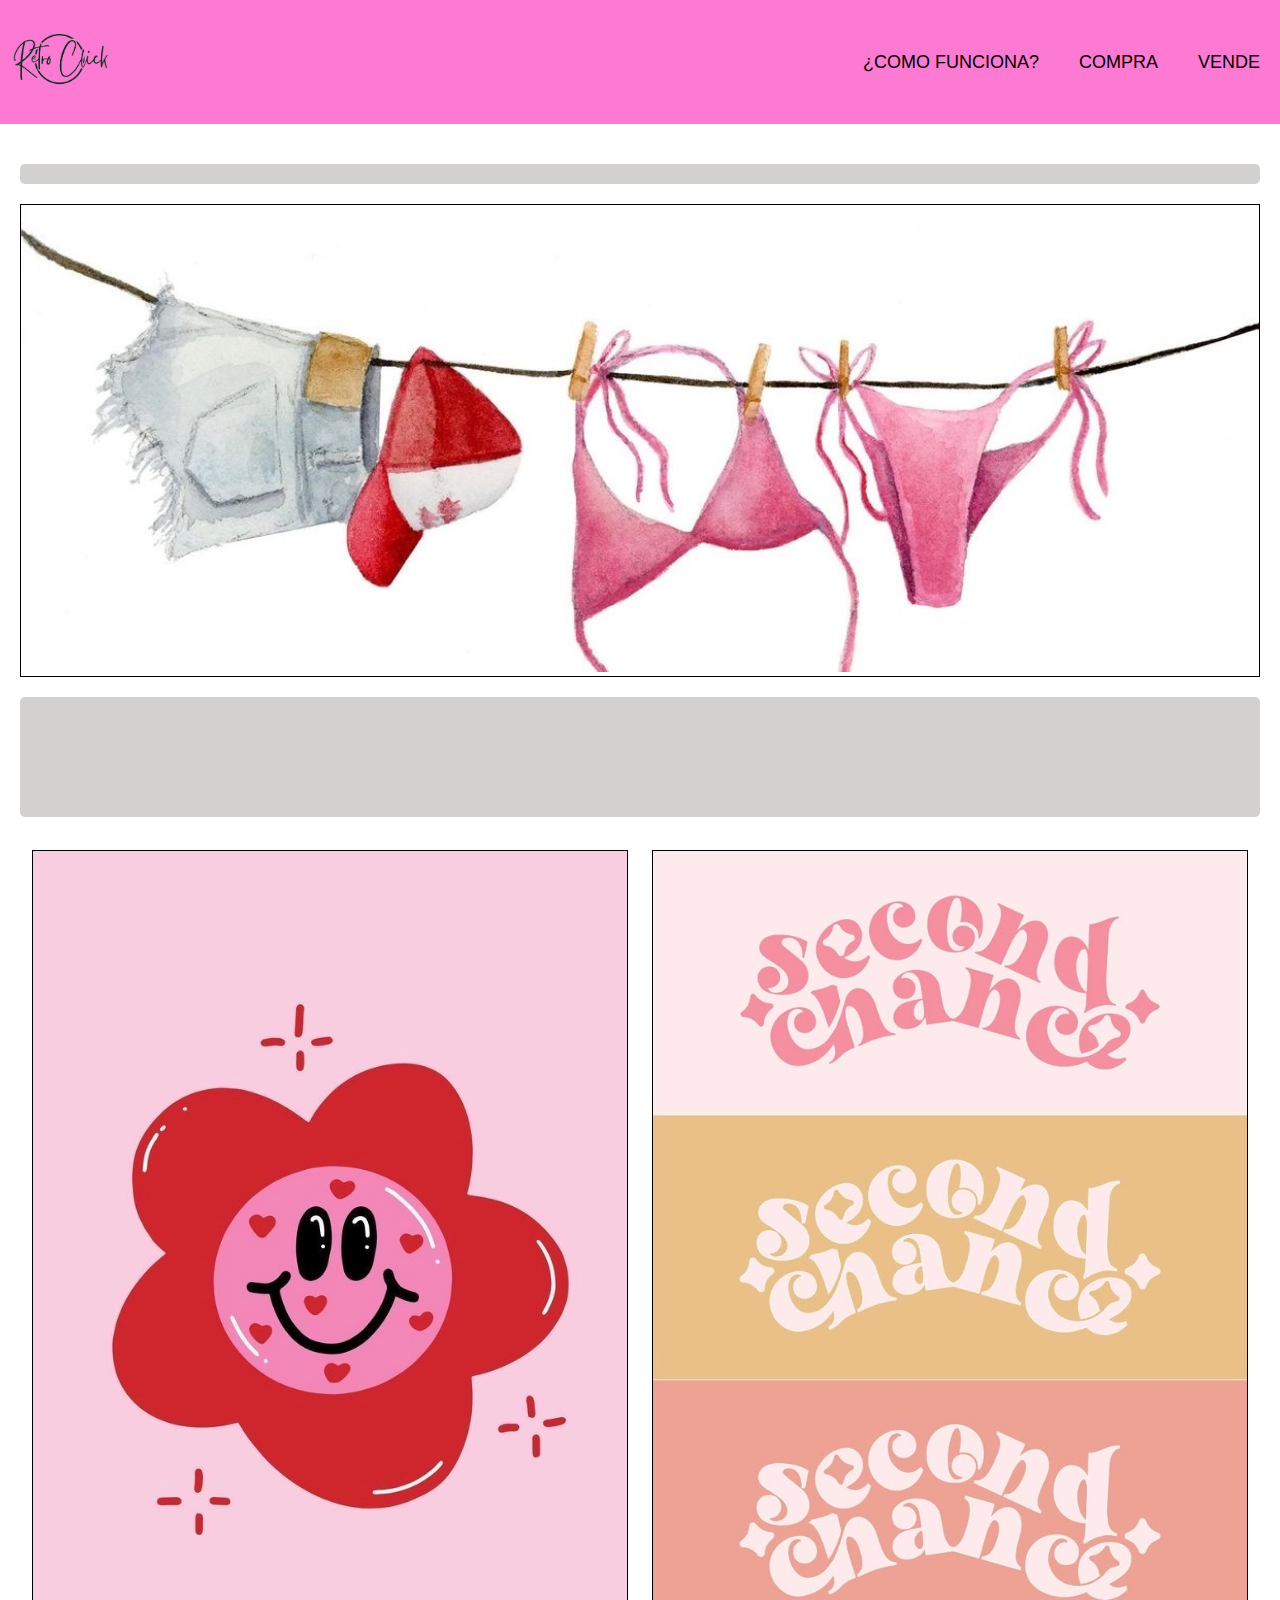
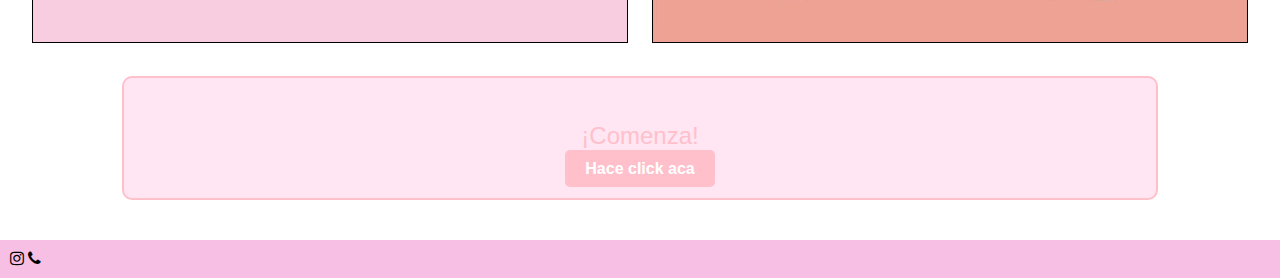
<file: index.html>
<!DOCTYPE html>
<html lang="es">
<head>
 
<meta charset="UTF-8">
 
 
<title>Retro Click</title>
<link rel="stylesheet" href="https://cdnjs.cloudflare.com/ajax/libs/font-awesome/4.7.0/css/font-awesome.min.css">
<meta name="viewport" content="width=devicewidth, initial-scale=1.0">
<link rel="stylesheet" href="style1.css">
</head>
<body>
 
<header class="header"> 
    <a href="index.html">
 <img class="logo" src="IMG_0357.png"></a>
 <a href="#" class="icono" onclick="MiFuncion()">
 <i class="fa fa-bars" aria-hidden="true">
</i> 
</a>
    <div class="caja3">
    <div class="caja3">
    <div class="caja3">

    </div>
    </div>

   <nav id= "navegador" class="menu">
    <ul>
    <li> <a href="comofunciona.html">¿COMO FUNCIONA?</a></li>
    <li> <a href="compra.html">COMPRA</a></li>
    <li> <a href="vende.html">VENDE</a></li>   
    </ul>
</nav>

 </header>
 <main class="content">
 <section class="text-block text-block-1"></section>
 <div class=".cajacontenedora2">
 <div class="caja2">
 <img src="IMG_0431 (1).jpg">
 </div></div>

 <section class="text-block text-block-2"></section>
 <div class="cajacontenedora">
 <div class="caja">
 <img src="IMG_0437 (1).jpg"></div>
 <div class="caja">
<img src="IMG_0439 (1).jpg"></div>
</div>
<!-- Llamado a la acción -->
<div class="cta">
    <p>¡Comenza!</p>
    <a href="comofunciona.html" class="cta-link">Hace click aca</a>
</div>
</main>
 
</main>
 <footer class="footer">
 

    <i class="fa fa-instagram" aria-hidden="true"></i>
    <i class="fa fa-phone" aria-hidden="true"></i>
   
</footer>
<script>
    function MiFuncion() {
      // aquí se define el ID del elemento que va a tomar la clase
      var x = document.getElementById("navegador");
      if (x.className === "menu") {
        // esta es la clase que se agrega al elemento con el
        id="navegador"
        x.className += " responsive";
        } else {
        x.className = "menu";
        }
     }
    </script> 
</body>
</html>
</file>
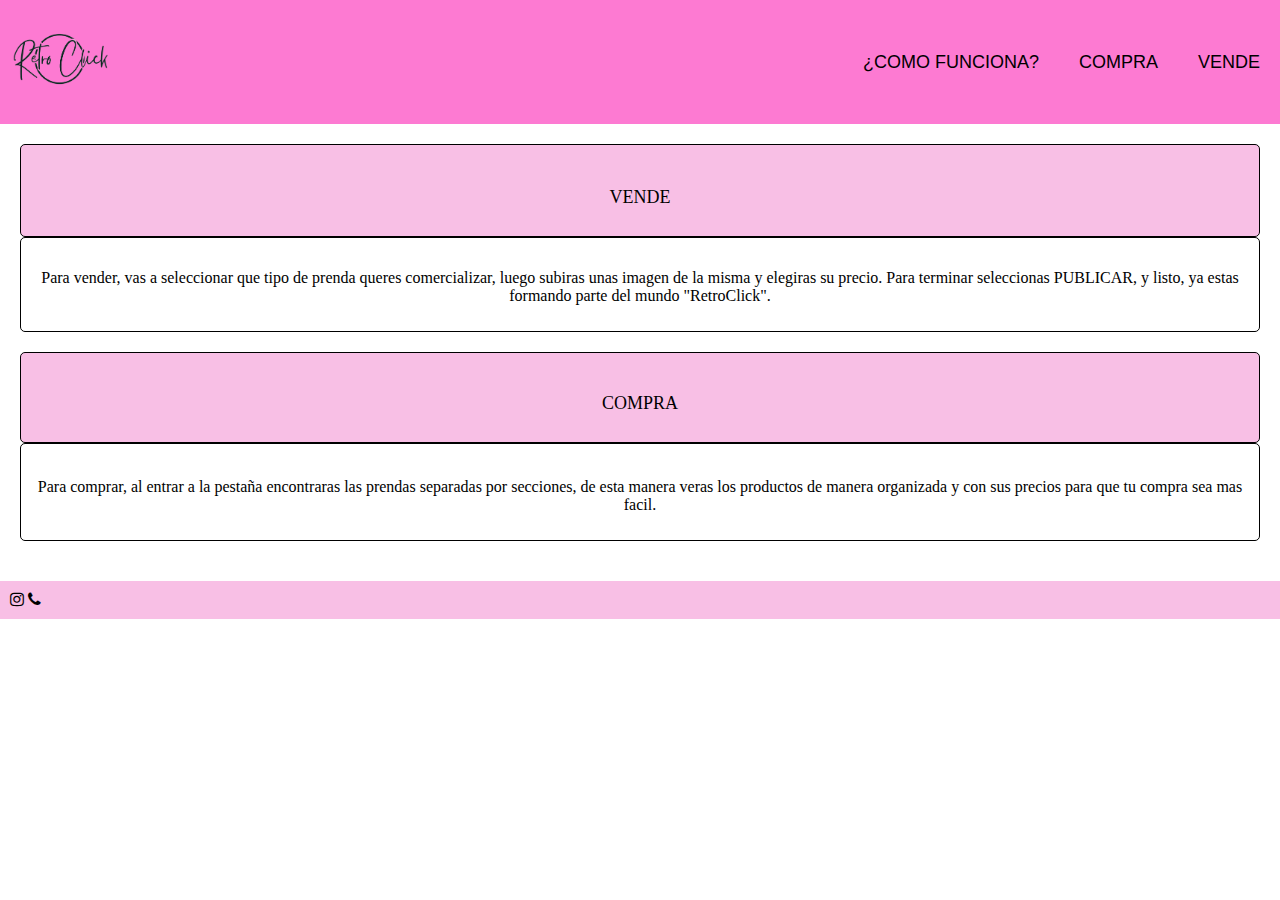
<file: comofunciona.html>
<!DOCTYPE html>
<html lang="es">
<head>
 
<meta charset="UTF-8">
 
<meta name="viewport" content="width=device-width, initial-scale=1.0">
 
<title>Retro Click</title>
<link rel="stylesheet" href="https://cdnjs.cloudflare.com/ajax/libs/font-awesome/4.7.0/css/font-awesome.min.css">
<link rel="stylesheet" href="style1.css">
</head>
<body>
 
<header class="header"> 
   <a href="index.html">
 <img class="logo" src="IMG_0357.png"></a>
 <a href="#" class="icono" onclick="MiFuncion()">
    <i class="fa fa-bars" aria-hidden="true"></i>
    </a>
    <nav id= "navegador" class="menu">
      <ul>
      <li> <a href="comofunciona.html">¿COMO FUNCIONA?</a></li>
      <li> <a href="compra.html">COMPRA</a></li>
      <li> <a href="vende.html">VENDE</a></li>   
      </ul>
  </nav>
 
 </header>
 <main class="content comofunciona">
<section class="text-block text-block-1"><h1></h1><p><a href="vende.html"> VENDE</a></p></section> 
 <section class="text-block text-block-2"><h3></h3><p>Para vender, vas a seleccionar que tipo de prenda queres comercializar, luego subiras unas imagen de la misma y elegiras su precio. Para terminar seleccionas PUBLICAR, y listo, ya estas formando parte del mundo "RetroClick".</p></section>
 
 <section class="text-block text-block-1"><H2></H2><P><a href="compra.html">COMPRA</a></P></section>
 <section class="text-block text-block-2"><h4></h4><p>Para comprar, al entrar a la pestaña encontraras las prendas separadas por secciones, de esta manera veras los productos de manera organizada y con sus precios para que tu compra sea mas facil.  </p></section>
 <div class="navigation-buttons"></div>

</div>
 
</main>
 <footer class="footer">
 
    
    <i class="fa fa-instagram" aria-hidden="true"></i>
    <i class="fa fa-phone" aria-hidden="true"></i>
</footer>
<script>
   function MiFuncion() {
     // aquí se define el ID del elemento que va a tomar la clase
     var x = document.getElementById("navegador");
     if (x.className === "menu") {
       // esta es la clase que se agrega al elemento con el
       id="navegador"
       x.className += " responsive";
       } else {
       x.className = "menu";
       }
    }
   </script> 
</body>
</html>
</file>
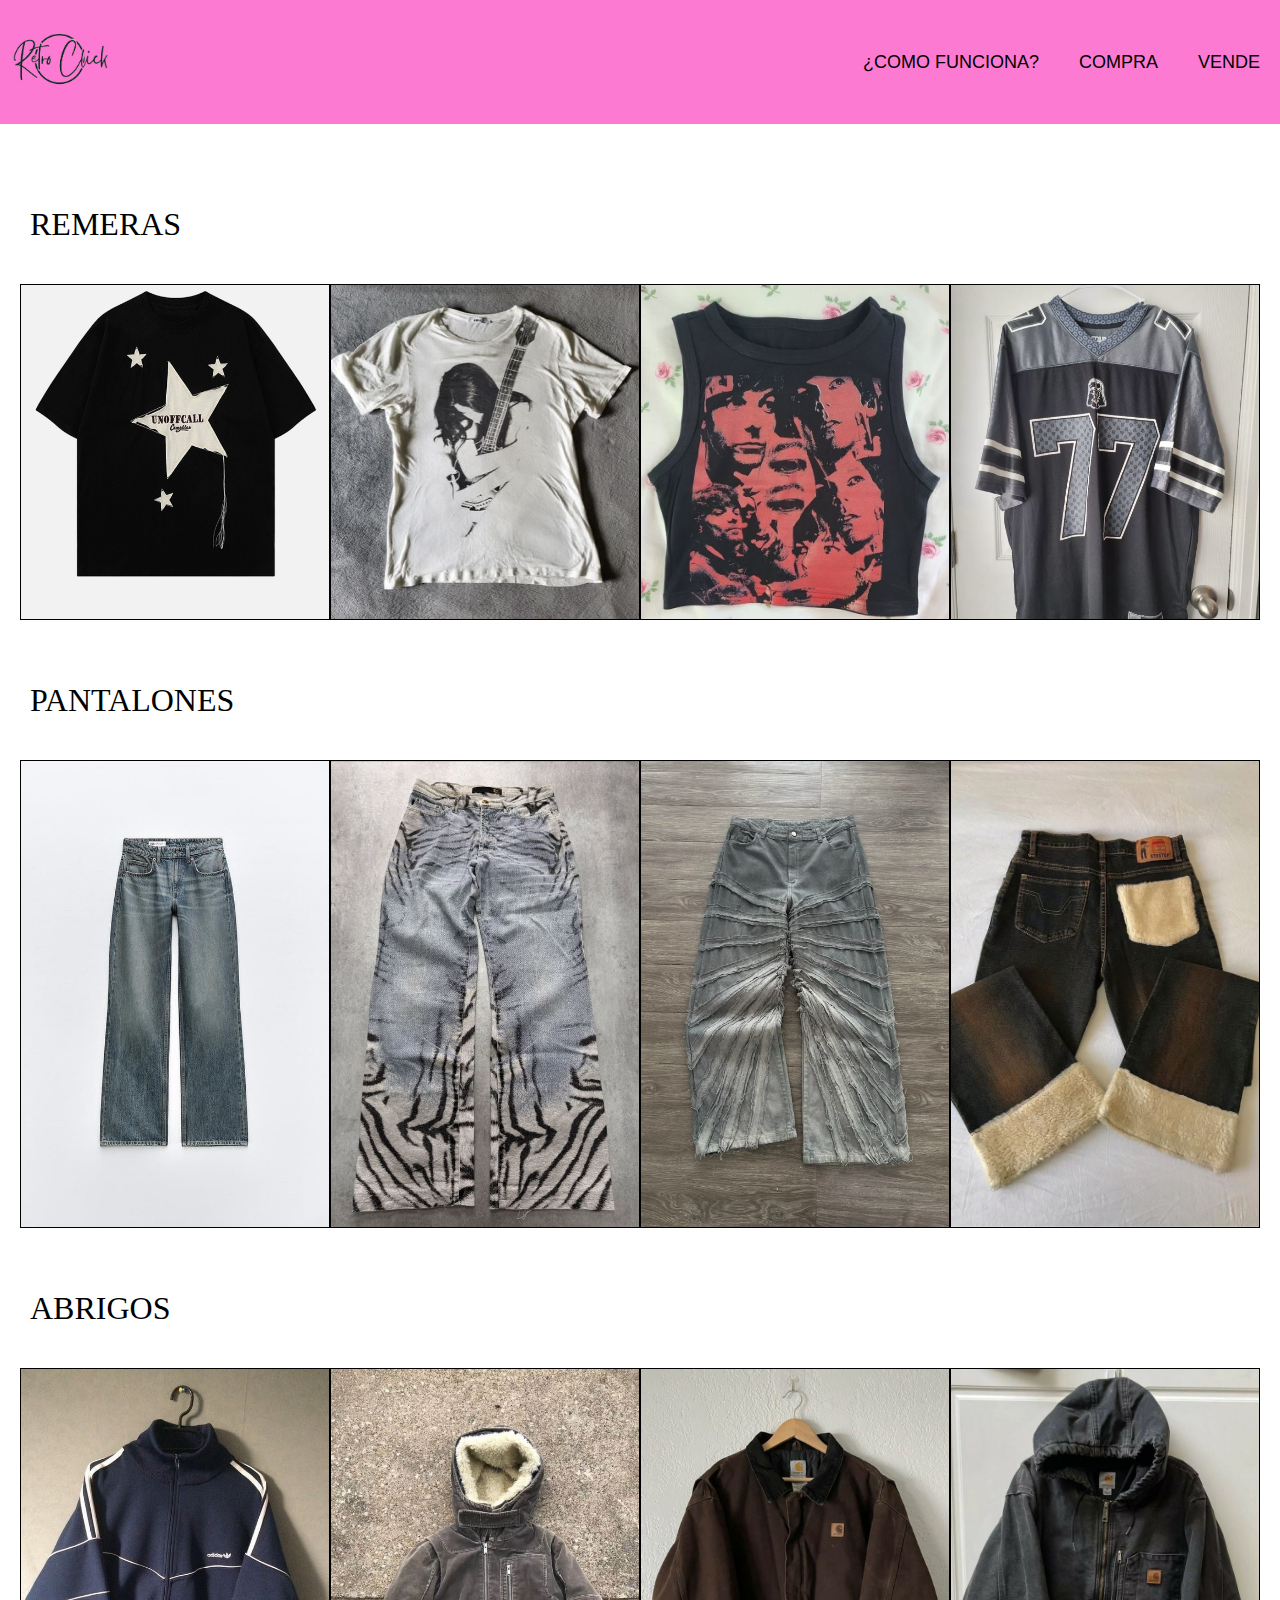
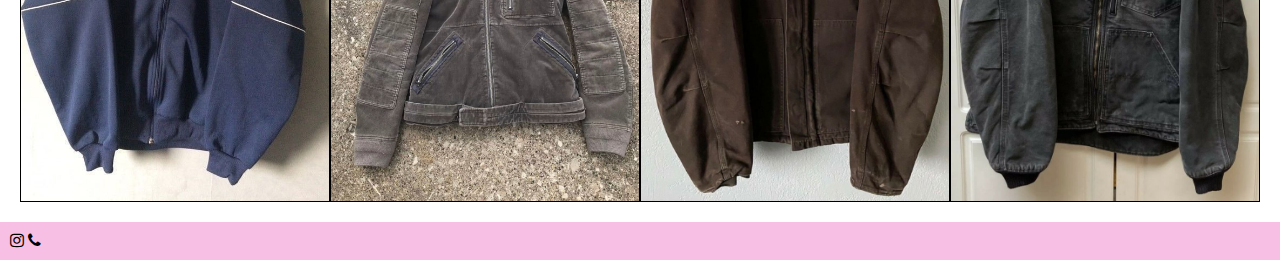
<file: compra.html>
<!DOCTYPE html>
<html lang="es">
<head>
 
<meta charset="UTF-8">
 
<meta name="viewport" content="width=device-width, initial-scale=1.0">
 
<title>Retro Click</title>
<link rel="stylesheet" href="https://cdnjs.cloudflare.com/ajax/libs/font-awesome/4.7.0/css/font-awesome.min.css">

 <link rel="stylesheet" href="style1.css">
</head>
<body>
 
<header class="header"> 
    <a href="index.html">
        <img class="logo" src="IMG_0357.png"></a>
        <a href="#" class="icono" onclick="MiFuncion()">
        <i class="fa fa-bars" aria-hidden="true">
       </i> 
    </a>
        <nav id= "navegador" class="menu">
           <ul>
           <li> <a href="comofunciona.html">¿COMO FUNCIONA?</a></li>
           <li> <a href="compra.html">COMPRA</a></li>
           <li> <a href="vende.html">VENDE</a></li>   
           </ul>
       </nav>
 
 
 </header>
 <main class="content compra">
 <section class="text-block text-block-12"><p>REMERAS</p></section>
 <div class="navigation-buttons"></div>
 <div class="cajacontenedora">
 <div class="caja">
   <img src="remera estrella-min.jpg"></div>
 <div class="caja">
   <img src="remera gui-min.jpg"></div>
 <div class="caja">
   <img src="remera louis (2)-min.jpg"></div>
 <div class="caja">
   <img src="remera 77 2-min.jpg"></div>
 
 <section class="text-block text-block-22"><P>PANTALONES</P></section>
 <div class="navigation-buttons"></div>
 <div class="cajacontenedora">
 <div class="caja">
   <img src="jean clarito-min.JPG"></div>
 <div class="caja">
   <img src="jean leo-min.JPG"></div>
 <div class="caja">
   <img src="jean rallas-min.JPG"></div>
 <div class="caja">
   <img src="descarga (1)-min.jpeg"></div>
</div>
<section class="text-block text-block-22"><p>ABRIGOS</p></section>
 <div class="navigation-buttons"></div>
 <div class="cajacontenedora">
 <div class="caja">
   <img src="campera adi-min.JPG"></div>
 <div class="caja">
   <img src="campera gris-min.JPG"></div>
 <div class="caja">
   <img src="campera marron-min.JPG"></div>
 <div class="caja">
   <img src="campera negra-min.JPG"></div>
</div>



 
</main>
 <footer class="footer">
 
    <i class="fa fa-instagram" aria-hidden="true"></i>
    <i class="fa fa-phone" aria-hidden="true"></i>
 
</footer>
<script>
    function MiFuncion() {
      // aquí se define el ID del elemento que va a tomar la clase
      var x = document.getElementById("navegador");
      if (x.className === "menu") {
        // esta es la clase que se agrega al elemento con el
        id="navegador"
        x.className += " responsive";
        } else {
        x.className = "menu";
        }
     }
    </script> 
</body>
</html>
</file>
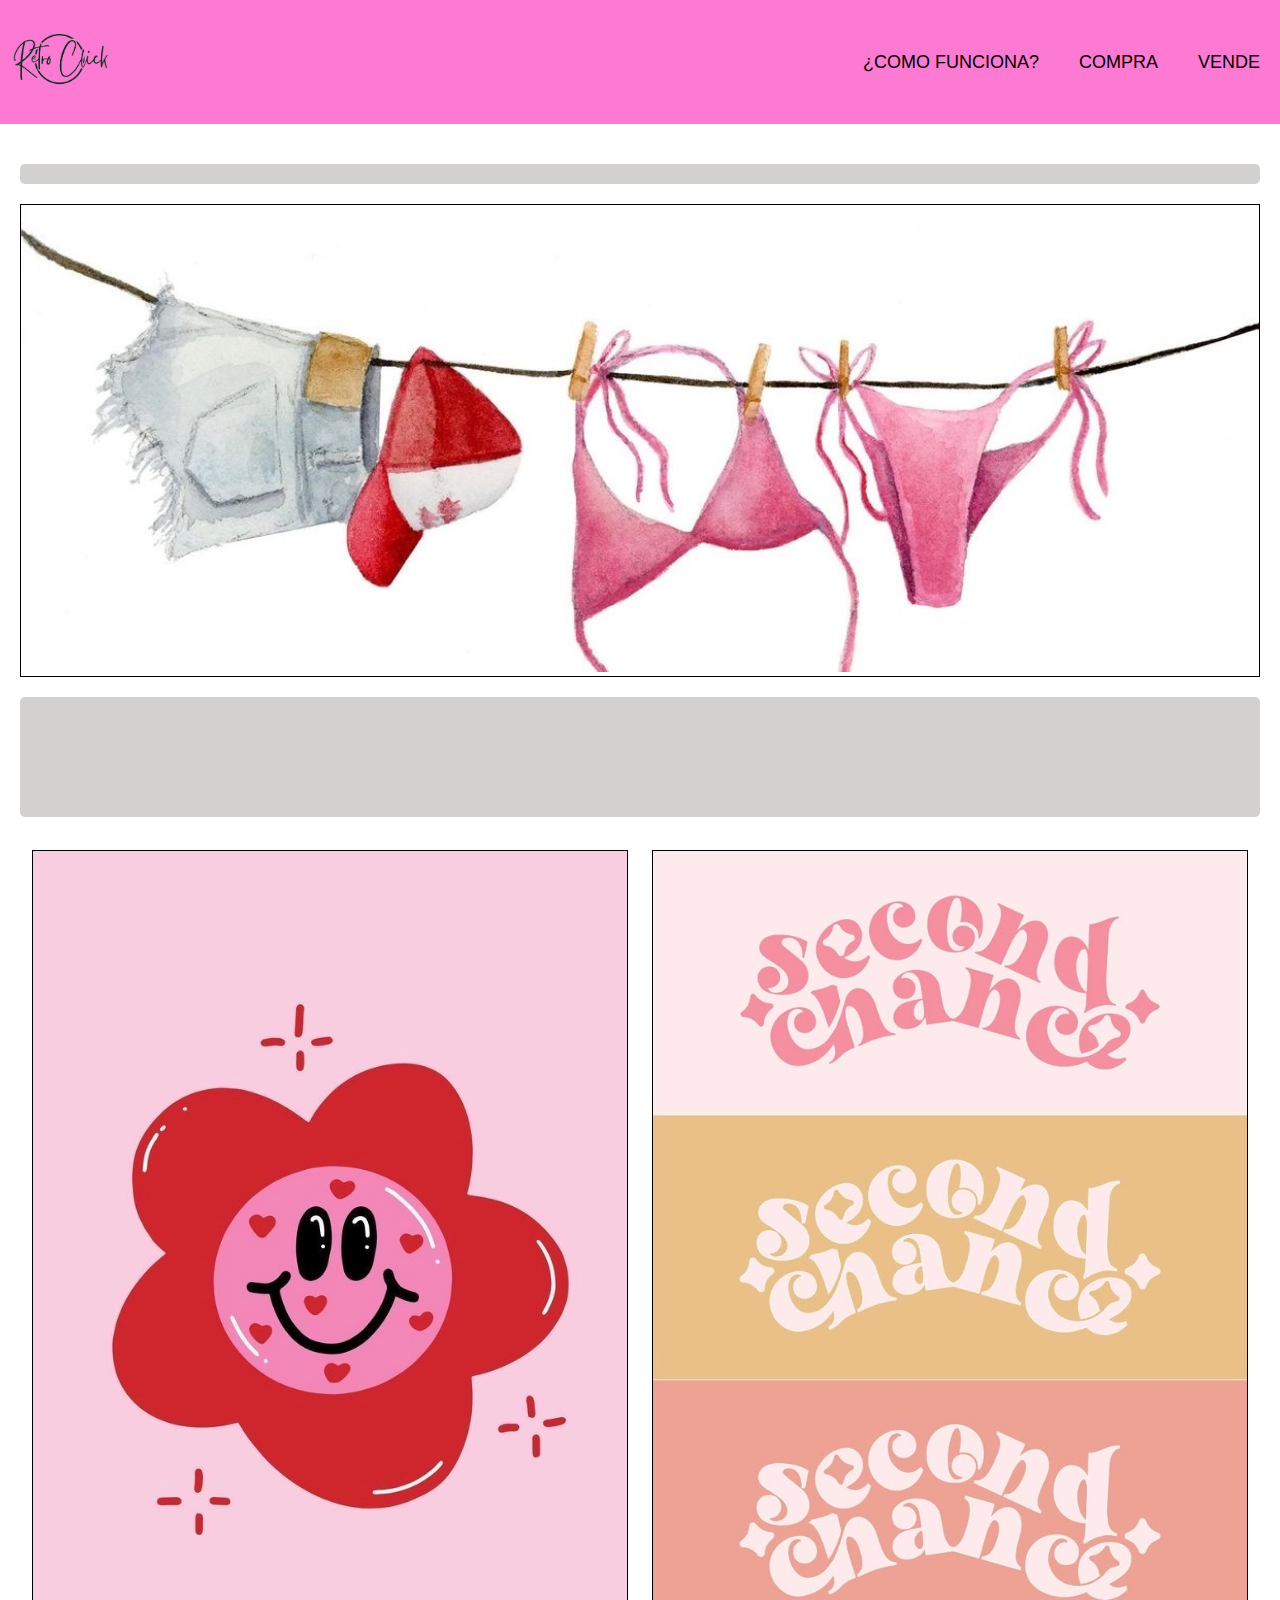
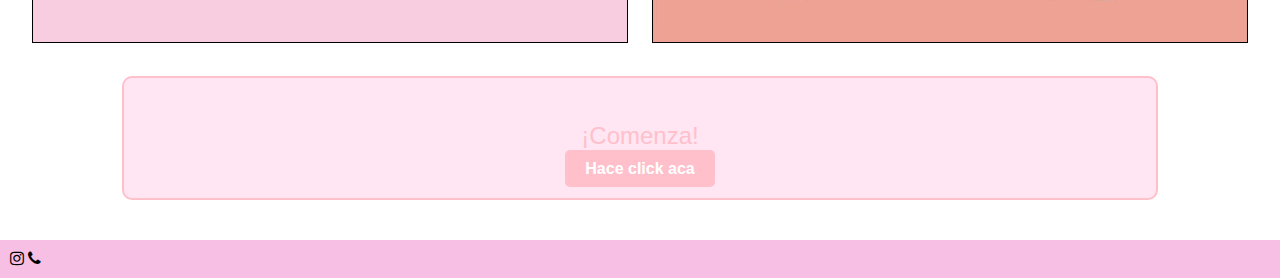
<file: index1.html>
<!DOCTYPE html>
<html lang="es">
<head>
 
<meta charset="UTF-8">
 
 
<title>Retro Click</title>
<link rel="stylesheet" href="https://cdnjs.cloudflare.com/ajax/libs/font-awesome/4.7.0/css/font-awesome.min.css">
<meta name="viewport" content="width=devicewidth, initial-scale=1.0">
<link rel="stylesheet" href="style1.css">
</head>
<body>
 
<header class="header"> 
    <a href="index1.html">
 <img class="logo" src="IMG_0357.png"></a>
 <a href="#" class="icono" onclick="MiFuncion()">
 <i class="fa fa-bars" aria-hidden="true">
</i> 
</a>
    <div class="caja3">
    <div class="caja3">
    <div class="caja3">

    </div>
    </div>

   <nav id= "navegador" class="menu">
    <ul>
    <li> <a href="comofunciona.html">¿COMO FUNCIONA?</a></li>
    <li> <a href="compra.html">COMPRA</a></li>
    <li> <a href="vende.html">VENDE</a></li>   
    </ul>
</nav>

 </header>
 <main class="content">
 <section class="text-block text-block-1"></section>
 <div class=".cajacontenedora2">
 <div class="caja2">
 <img src="IMG_0431 (1).jpg">
 </div></div>

 <section class="text-block text-block-2"></section>
 <div class="cajacontenedora">
 <div class="caja">
 <img src="IMG_0437 (1).jpg"></div>
 <div class="caja">
<img src="IMG_0439 (1).jpg"></div>
</div>
<!-- Llamado a la acción -->
<div class="cta">
    <p>¡Comenza!</p>
    <a href="comofunciona.html" class="cta-link">Hace click aca</a>
</div>
</main>
 
</main>
 <footer class="footer">
 

    <i class="fa fa-instagram" aria-hidden="true"></i>
    <i class="fa fa-phone" aria-hidden="true"></i>
   
</footer>
<script>
    function MiFuncion() {
      // aquí se define el ID del elemento que va a tomar la clase
      var x = document.getElementById("navegador");
      if (x.className === "menu") {
        // esta es la clase que se agrega al elemento con el
        id="navegador"
        x.className += " responsive";
        } else {
        x.className = "menu";
        }
     }
    </script> 
</body>
</html>
</file>
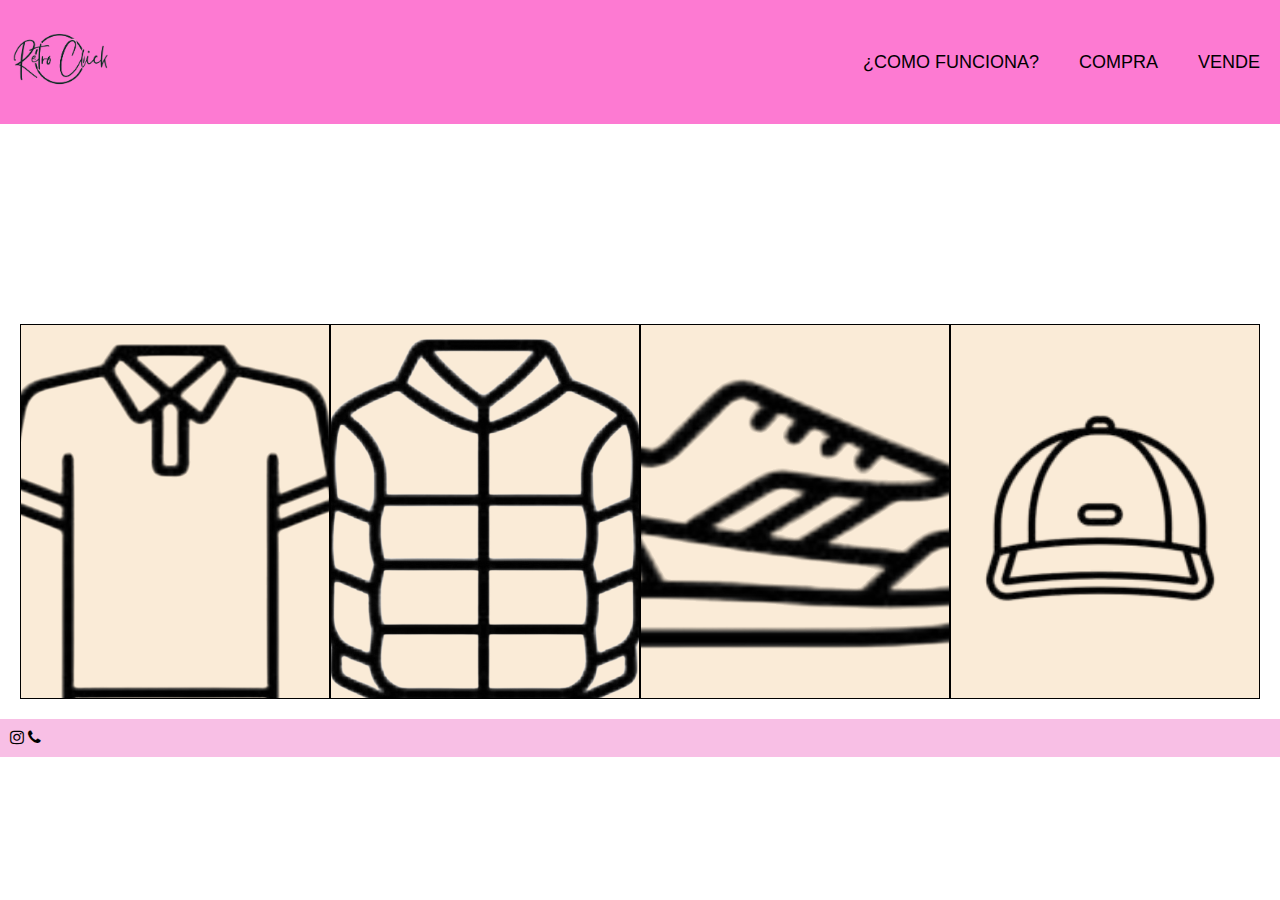
<file: vende.html>
<!DOCTYPE html>
<html lang="es">
<head>
 
<meta charset="UTF-8">
 
<meta name="viewport" content="width=device-width, initial-scale=1.0">
 
<title>Retro Click</title>
<link rel="stylesheet" href="https://cdnjs.cloudflare.com/ajax/libs/font-awesome/4.7.0/css/font-awesome.min.css">
 
<link rel="stylesheet" href="style1.css">
</head>
<body>
 
<header class="header"> 
    <a href="index.html">
        <img class="logo" src="IMG_0357.png"></a>
        <a href="#" class="icono" onclick="MiFuncion()">
        <i class="fa fa-bars" aria-hidden="true">
       </i> 
    </a>
        <nav id= "navegador" class="menu">
           <ul>
           <li> <a href="comofunciona.html">¿COMO FUNCIONA?</a></li>
           <li> <a href="compra.html">COMPRA</a></li>
           <li> <a href="vende.html">VENDE</a></li>   
           </ul>
       </nav>
 
 
 </header>
 <main class="content vende">
 <section class="text-block text-block-1"></section>
 <div class="cajacontenedora2">
    <div class="caja2">
        <img src="remera 3.PNG"></div>
    <div class="caja2">
        <img src="abrigo 2.PNG"></div>
    <div class="caja2">
        <img src="zapatilla 2.PNG"></div>
    <div class="caja2">
        <img src="gorra.PNG"></div>
    </div>
 <div class="navigation-buttons"></div>
 

 
</main>
 <footer class="footer">
 
    <i class="fa fa-instagram" aria-hidden="true"></i>
    <i class="fa fa-phone" aria-hidden="true"></i>
 
</footer>
<script>
    function MiFuncion() {
      // aquí se define el ID del elemento que va a tomar la clase
      var x = document.getElementById("navegador");
      if (x.className === "menu") {
        // esta es la clase que se agrega al elemento con el
        id="navegador"
        x.className += " responsive";
        } else {
        x.className = "menu";
        }
     }
    </script> 
 
</footer>
</body>
</html>
</file>
<file: style1.css>
body {
    font-family: Arial, sans-serif;
    margin: 0;
    padding: 0;
    background-color: #ffffff;
}
img{max-width: 100%;}
@media (max-width: 600px) 
.text-block {height: 80px;}

.header {
    display: flex;
    align-items: center;
    justify-content: space-between;
    padding: 10px;
    background-color: #fd7ad2;
}

.menu-icon {
    width: 100px;
    height: 100px;
    background-color: #f8bfe5;
}
.cajacontenedora {display: flex;flex-flow: wrap;}
.caja {width: 48%; margin: 1%;
    border: 1px solid#000; box-sizing: border-box;}
    .caja2 {background-color: rgb(255, 255, 255);
        border: 1px solid#000; box-sizing: border-box; text-align: center; margin-top: 20px;}
        .logo {width: 100px;height: 100px;}
   
    

    
.title-bar {
    flex-grow: 1;
    height: 30px;
    background-color: #ffc3fd;
    margin-left: 10px;
}

.content {
    padding: 20px;
}

.text-block {
    margin-bottom: 20px;
    margin-top: 20px;
    padding: 10px;
    background-color: #d3d0d0;
    border-radius: 5px;
    height: 100px;
}

.navigation-buttons {
    display: flex;
    justify-content: space-between;
}

.navigation-buttons div {
    width: 30%;
    height: 50px;
    background-color: #ffc3fd;
    border-radius: 5px;
}

.footer {
    padding: 10px;
    background-color: #f8bfe5;
}

.footer-content {
    height: 50px;
    background-color: #fd7ad2;
}
.cta {
    text-align: center;
    background-color: #ffe6f2;
    padding: 20px;
    border: 2px solid pink;
    border-radius: 10px;
    margin: 20px auto;
    width: 80%;
}

.cta p {
    color: pink;
    font-family: Arial, sans-serif;
    font-size: 1.5em;
    margin-bottom: 10px;
}

.cta-link {
    text-decoration: none;
    color: white;
    background-color: pink;
    padding: 10px 20px;
    border-radius: 5px;
    font-weight: bold;
}
.icono{text-align: right;font-size: 90px;color: #000; position: absolute; top: 10px;right: 10px;} 
/* tabletas */

.menu ul {
    display: flex;
    justify-content: center;
    gap: 20px;
    list-style: none;
}

.menu ul li a {
    text-decoration: none;
    color: black;
    font-size: 18px;
    padding: 10px;
}
.icono {display: none;}
.comofunciona .text-block {
    padding: 10px;
    background-color: #fff;
    border: 1px solid #ddd;
    border-radius: 5px;
    height: 100px;
}
.comofunciona .text-block{height: 200%;width: 100%;background-color: #ffffff;
    border: 1px solid#000; box-sizing: border-box; margin-top: 0%;}
    .text-block-1 {margin-bottom: 0px; height: fit-content;}
    .logo {width: 100px;height: 100px;}
    .text-block-2 {margin-bottom: 20px;}
.comofunciona .text-block-1{text-align: center;font-family: merriweather;font-size: x-large; background-color: #f8bfe5;}
.comofunciona .text-block-2 {text-align: center;font-family:Helvetica;font-size: large;}
.vende .cajacontenedora {display: flex;flex-flow: wrap;}
.vende .caja {height: 200px;width: 25%;background-color: antiquewhite;
    border: 1px solid#000; box-sizing: border-box;}
.vende .cajacontenedora2 {display: flex;flex-flow: wrap;}
.vende .caja2 {width: 25%;background-color: antiquewhite;
        border: 1px solid#000; box-sizing: border-box;}
.vende .logo {width: 100px;height: 100px;}
.vende .text-block {height: 200px;width: 50%;background-color: #ffffff;}
.vende .text-block {
        margin-bottom: 20px;
        margin-top: 20px;
        padding: 10px;
        background-color: #fff;
        border-radius: 5px;
        height: 100px;
    }
    .compra .cajacontenedora {display: flex;flex-flow: wrap;}
    .compra .caja {width: 25%;background-color: antiquewhite;
        border: 1px solid#000; box-sizing: border-box; margin: 0%;}
    .compra .cajacontenedora2 {display: flex;flex-flow: wrap;}
    .compra .caja2 {width: 25%;background-color: antiquewhite;
                border: 1px solid#000; box-sizing: border-box;}
    
    .compra .logo {width: 100px;height: 100px;}
    .compra .text-block-12 {height: 100px;width: 50%;background-color: #ffffff;
       solid#000; box-sizing: border-box;margin-bottom: 20px;}
    .compra .text-block-22 {height: 100px;width: 50%;background-color: #ffffff;
       solid#000; box-sizing: border-box;}
        
/*celulares*/
@media (max-width: 480px) {
    .caja {width: 100%;}
    .vende .caja2{width: 50%;}
    .compra .caja2 {width: 50%;}
   .compra .caja {width: 50%;}
   .slider-contenedor {width: 50%;}
   .text-block-1 {height: fit-content;}
   .text-block-2 {height: fit-content;}
   .text-block-13 p {text-align: center;}

  

.menu {
    display: none; /* Oculto por defecto en móviles */
    flex-direction: column;
    position: absolute;
    top: 50px;
    right: 20px;
    background: white;
    padding: 10px;
    box-shadow: 0px 4px 6px rgba(0, 0, 0, 0.1);
}

.menu ul {
    flex-direction: column;
    text-align: right;
}

.icono {
    display: block;
    font-size: 24px;
    cursor: pointer;
}
.responsive {display: block;}
}

  img {
    width: 100%;
    height: 100%;
    object-fit: cover;
  }
.text-block-1 p {text-align: center; font-size: large;font-family: merriweather;}
.text-block-2 p {text-align: center; font-size: medium;font-family: merriweather;}
.text-block-12 p {text-align: left; font-size: xx-large;font-family: marriweather;}
.text-block-22 p {text-align: left; font-size: xx-large;font-family: merriweather;}
.text-block-13 p {text-align: left; font-size: x-large;font-family:merriweather;}

.slider-contenedor {
    position: relative; /* Para posicionar los botones dentro */
    width: 100vw; /* Ancho del viewport */
    overflow: hidden; /* Oculta el contenido que se sale del contenedor */
  }
   
  .slider {
    display: flex;
    width: 100%; /* Inicialmente al 100%, se ajustará con JS */
    scroll-snap-type: x mandatory; /* Activa el "snap" horizontal obligatorio */
    scroll-behavior: smooth; /* Para el desplazamiento suave controlado por JS */
  }
   
  .slide {
    height: 400px; /* Altura deseada para los slides */
    display: block;
    width: 100%;
    justify-content: center;
    align-items: center;
    font-size: 2em;
    color: white;
    background-color: #333; /* Color de fondo predeterminado */
    scroll-snap-align: start; /* El inicio del slide se alinea con el inicio del contenedor */
    box-sizing: border-box; /* Incluye padding y border en el ancho */
  }
   
  
  .boton-anterior, .boton-siguiente {
    position: absolute;
    top: 50%;
    transform: translateY(-50%);
    background: rgba(0, 0, 0, 0.5);
    color: white;
    border: none;
    padding: 10px 15px;
    cursor: pointer;
    font-size: 1em;
    z-index: 10; /* Asegura que los botones estén por encima del slider */
  }
  .boton-anterior {
    left: 10px;
  }
   
  .boton-siguiente {
    right: 10px;
  }
   
   
  .boton-anterior:disabled, .boton-siguiente:disabled {
    opacity: 0.5;
    cursor: not-allowed;
  }
  .text-block-1 a {color: #000; text-decoration: none;}
</file>
